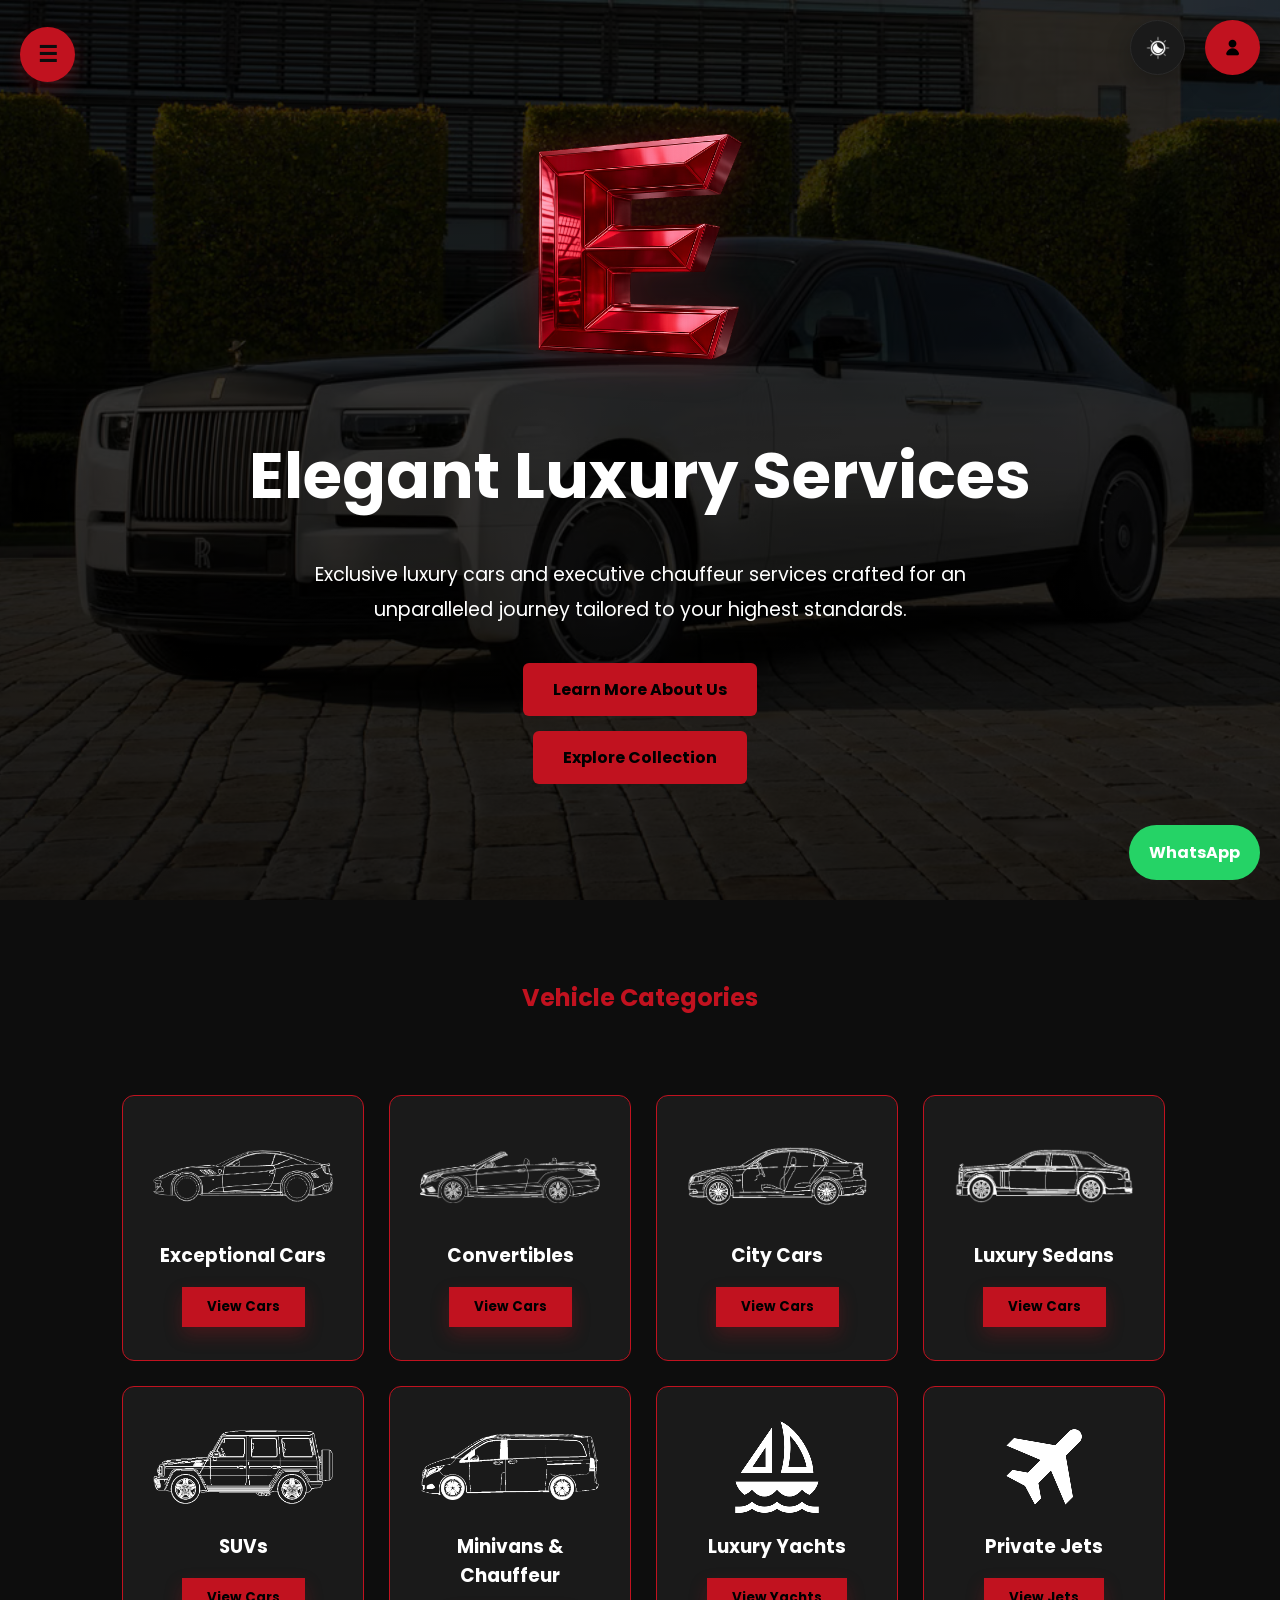
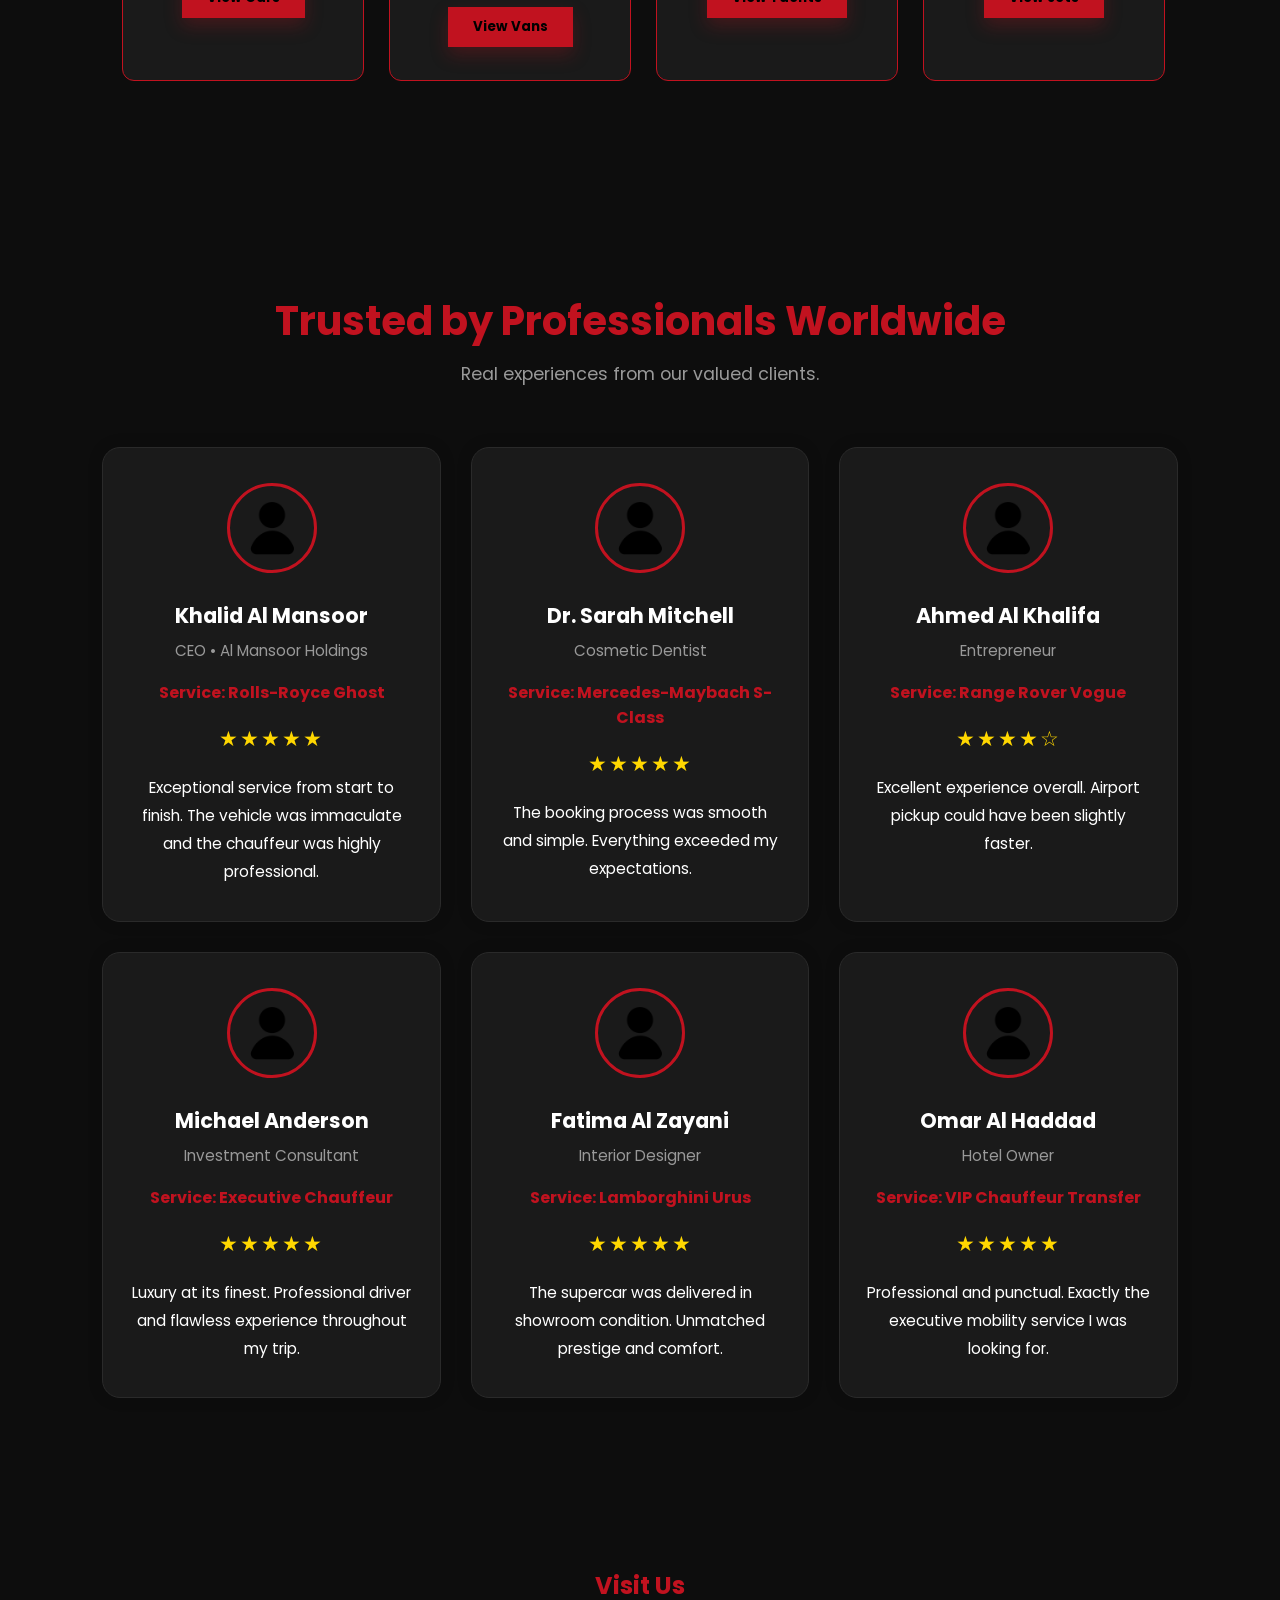
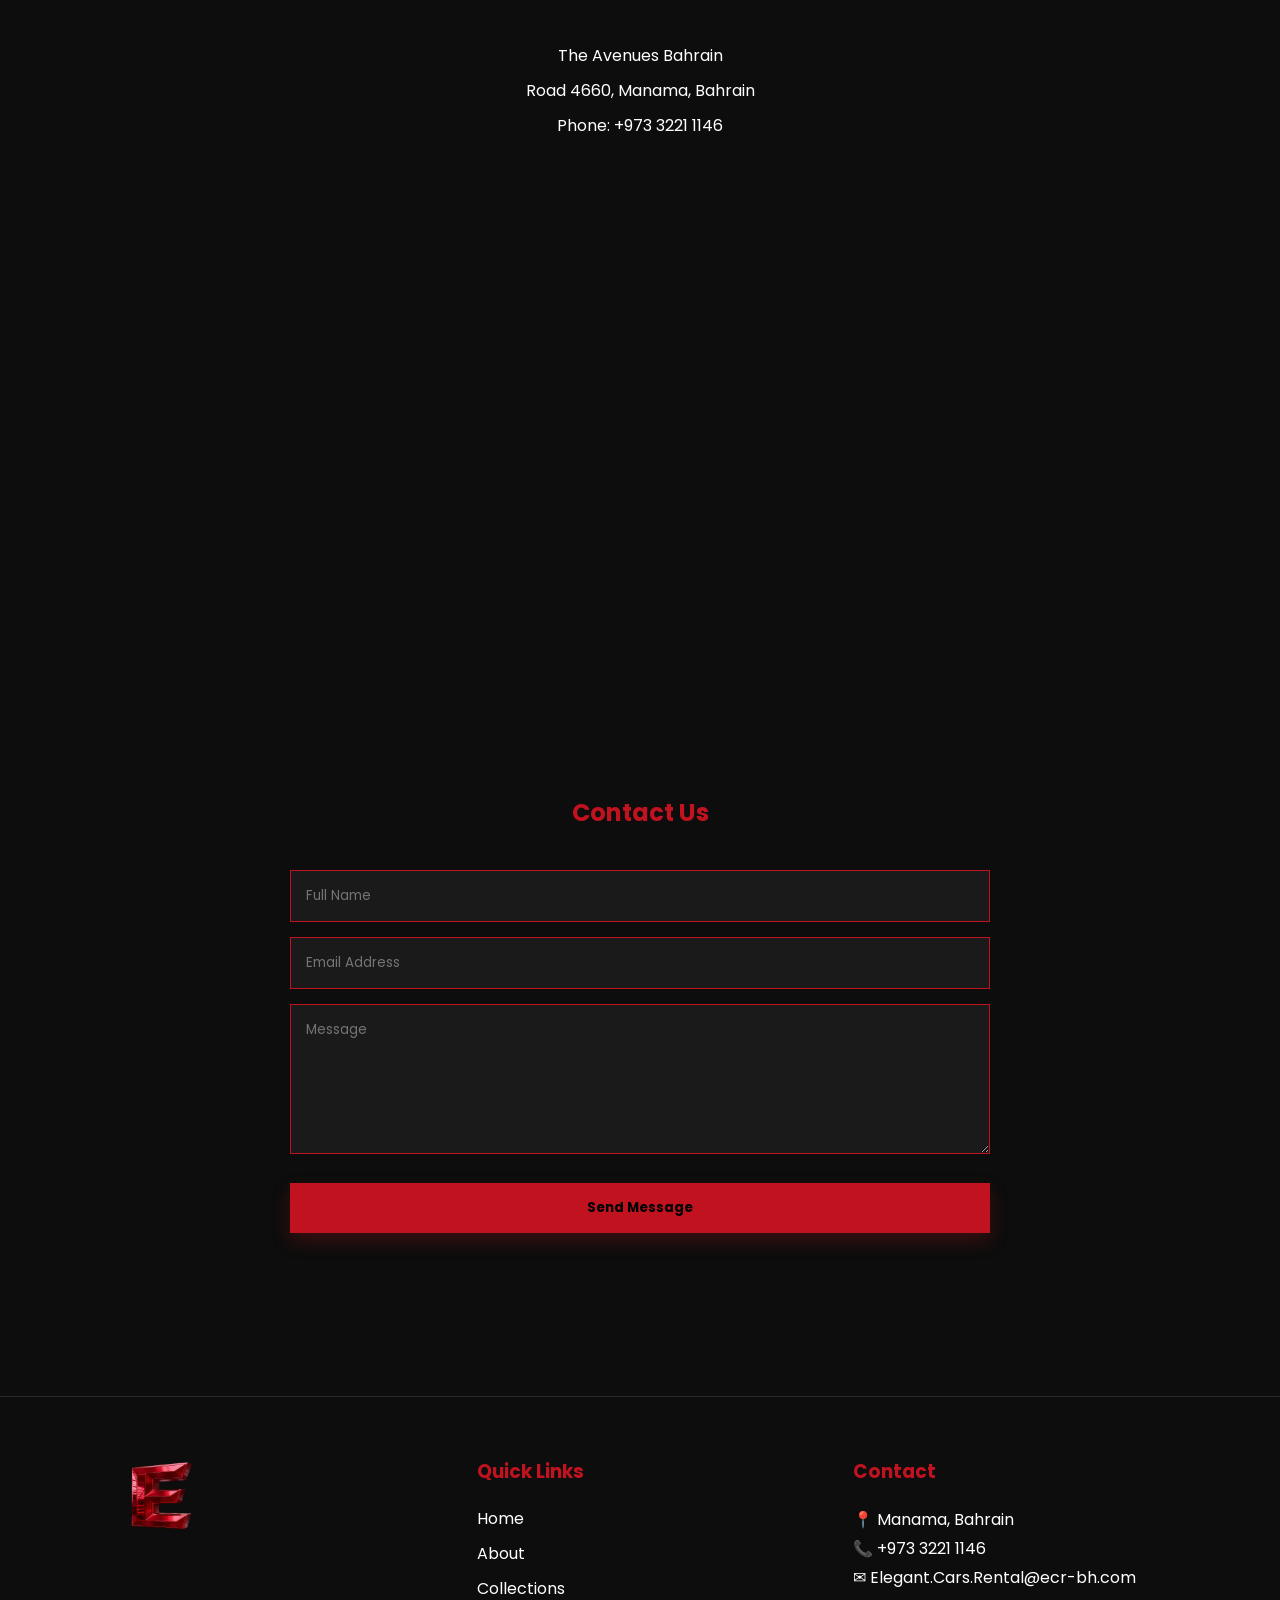
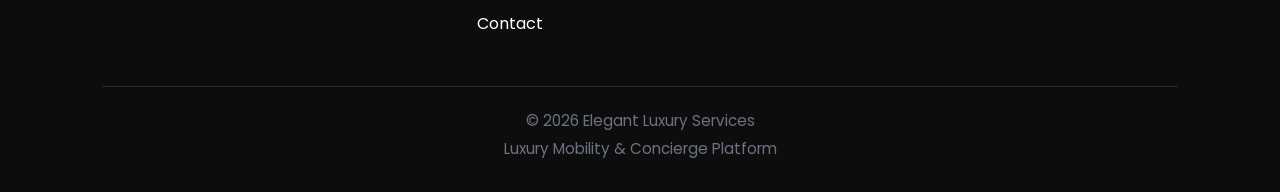
<file: index.html>
<!DOCTYPE html>
<html lang="en">
<head>
    <!-- ==========================================
    01 | معلومات الصفحة الأساسية والربط
    ========================================== -->
    <meta charset="UTF-8">
    <meta name="viewport" content="width=device-width, initial-scale=1.0">
    <title>Elegant Luxury Services</title>

    <!-- ربط ملف CSS -->
    <link rel="stylesheet" href="style.css">

    <!-- خط الموقع -->
    <link rel="preconnect" href="https://fonts.googleapis.com">
    <link href="https://fonts.googleapis.com/css2?family=Poppins:wght@300;400;600;700&display=swap" rel="stylesheet">
</head>
<body>

    <!-- ==========================================
    01 | أزرار التحكم العلوية والقائمة الجانبية
    ========================================== --> 
    <button class="menu-btn" onclick="openNav()">☰</button>

    <div id="sidebar" class="sidebar">
        <a href="javascript:void(0)" class="closebtn" onclick="closeNav()">&times;</a>
        <a href="#home">Home</a>
        <a href="#collections">Collections</a>
        <a href="about.html">About Us</a>
        <a href="#location">Visit Us</a>
        <a href="#contact">Contact Us</a>
    </div>

    <!-- ==========================================
    02 | الصفحة الرئيسية (Hero Section)
    ========================================== -->
    <section class="hero" id="home">
        <div class="hero-content">
            <div class="logo-container">
                <img src="images/logo.png" alt="Elegant Luxury Services Logo" class="logo">
            </div>
            <h1>Elegant Luxury Services</h1>
            <p>
                Exclusive luxury cars and executive chauffeur services crafted for an
                unparalleled journey tailored to your highest standards.
            </p>
            <a href="about.html" class="btn-learn-more">Learn More About Us</a>
            <a href="#collections" class="btn">Explore Collection</a>
        </div>
    </section>

    <!-- ==========================================
    03 | أقسام السيارات (Vehicle Categories)
    ========================================== -->
    <section id="collections" class="collections">
        <h2>Vehicle Categories</h2>

        <div class="grid">
            
            <!-- Exceptional Cars -->
            <div class="card">
                <img src="images/card cover/sketch-sportscar-white.png" alt="Exceptional">
                <h3>Exceptional Cars</h3>
                <button onclick="showCategory('Exceptional Cars')">View Cars</button>
            </div>

            <!-- Convertibles -->
            <div class="card">
                 <img src="images/card cover/sketch-convertibles-2-white.png" alt="Convertibles">
                <h3>Convertibles</h3>
                <button onclick="showCategory('Convertibles')">View Cars</button>
            </div>

            <!-- City Cars -->
            <div class="card">
                <img src="images/card cover/sketch-citycars-white.png" alt="City Cars">
                <h3>City Cars</h3>
                <button onclick="showCategory('City Cars')">View Cars</button>
            </div>

            <!-- Luxury Sedans -->
            <div class="card">
                <img src="images/card cover/sketch-sedans-white.png" alt="Luxury Sedans">
                <h3>Luxury Sedans</h3>
                <button onclick="showCategory('Luxury Sedans')">View Cars</button>
            </div>

            <!-- SUVs -->
            <div class="card">
                 <img src="images/card cover/sketch-suv-white.png" alt="SUVs">
                 <h3>SUVs</h3>
                 <button onclick="showCategory('SUVs')">View Cars</button>
            </div>

            <!-- Minivans -->
            <div class="card">
                 <img src="images/card cover/sketch-minivans-white.png" alt="Minivans">
                <h3>Minivans & Chauffeur</h3>
                <button onclick="showCategory('Minivans')">View Vans</button>
            </div>
            <!-- كرت اليخوت -->
            <div class="card">
                <img src="images/card cover/yacht.png" alt="Luxury Yachts">
                <h3>Luxury Yachts</h3>
                <button onclick="showCategory('Luxury Yachts')">View Yachts</button>
            </div>

            <!-- كرت الطائرات -->
            <div class="card">
                <img src="images/card cover/private-jet.png" alt="Private Jets">
                <h3>Private Jets</h3>
                <button onclick="showCategory('Private Jets')">View Jets</button>
            </div>

        </div>
    </section>

    <!-- ==========================================
    04 | آراء العملاء (Testimonials)
    ========================================== -->
    <section class="reviews" id="reviews">
        <h2>Trusted by Professionals Worldwide</h2>
        <p class="reviews-subtitle">Real experiences from our valued clients.</p>

        <div class="reviews-grid">
            <!-- Review 1 -->
            <div class="review-card">
                <img src="images/icon/login icon.png" class="review-img" alt="User">
                <h3>Khalid Al Mansoor</h3>
                <span class="job">CEO • Al Mansoor Holdings</span>
                <p class="service">Service: Rolls-Royce Ghost</p>
                <div class="stars">★★★★★</div>
                <p class="review-text">
                    Exceptional service from start to finish. The vehicle was immaculate and the chauffeur was highly professional.
                </p>
            </div>

            <!-- Review 2 -->
            <div class="review-card">
                <img src="images/icon/login icon.png" class="review-img" alt="User">
                <h3>Dr. Sarah Mitchell</h3>
                <span class="job">Cosmetic Dentist</span>
                <p class="service">Service: Mercedes-Maybach S-Class</p>
                <div class="stars">★★★★★</div>
                <p class="review-text">
                    The booking process was smooth and simple. Everything exceeded my expectations.
                </p>
            </div>

            <!-- Review 3 -->
            <div class="review-card">
                <img src="images/icon/login icon.png" class="review-img" alt="User">
                <h3>Ahmed Al Khalifa</h3>
                <span class="job">Entrepreneur</span>
                <p class="service">Service: Range Rover Vogue</p>
                <div class="stars">★★★★☆</div>
                <p class="review-text">
                    Excellent experience overall. Airport pickup could have been slightly faster.
                </p>
            </div>

            <!-- Review 4 -->
            <div class="review-card">
                <img src="images/icon/login icon.png" class="review-img" alt="User">
                <h3>Michael Anderson</h3>
                <span class="job">Investment Consultant</span>
                <p class="service">Service: Executive Chauffeur</p>
                <div class="stars">★★★★★</div>
                <p class="review-text">
                    Luxury at its finest. Professional driver and flawless experience throughout my trip.
                </p>
            </div>

            <!-- Review 5 -->
            <div class="review-card">
                <img src="images/icon/login icon.png" class="review-img" alt="User">
                <h3>Fatima Al Zayani</h3>
                <span class="job">Interior Designer</span>
                <p class="service">Service: Lamborghini Urus</p>
                <div class="stars">★★★★★</div>
                <p class="review-text">
                    The supercar was delivered in showroom condition. Unmatched prestige and comfort.
                </p>
            </div>

            <!-- Review 6 -->
            <div class="review-card">
                <img src="images/icon/login icon.png" class="review-img" alt="User">
                <h3>Omar Al Haddad</h3>
                <span class="job">Hotel Owner</span>
                <p class="service">Service: VIP Chauffeur Transfer</p>
                <div class="stars">★★★★★</div>
                <p class="review-text">
                    Professional and punctual. Exactly the executive mobility service I was looking for.
                </p>
            </div>
        </div>
    </section>

    <!-- ==========================================
    05 | موقع الشركة (Location & Map)
    ========================================== -->
    <section id="location" class="location">
        <h2>Visit Us</h2>
        <p>The Avenues Bahrain</p>
        <p>Road 4660, Manama, Bahrain</p>
        <p>Phone: +973 3221 1146</p>

        <!-- خريطة جوجل -->
        <iframe 
            src="https://maps.google.com/maps?q=The%20Avenues%20Bahrain&t=&z=16&ie=UTF8&iwloc=&output=embed">
        </iframe>
    </section>

    <!-- ==========================================
    06 | نموذج التواصل (Contact Form)
    ========================================== -->
    <section id="contact" class="contact">
        <h2>Contact Us</h2>
        <form id="contactForm">
            <input type="text" id="name" placeholder="Full Name" required>
            <input type="email" id="email" placeholder="Email Address" required>
            <textarea id="message" placeholder="Message" required></textarea>
            <button type="submit">Send Message</button>
        </form>
    </section>

    <!-- زر واتساب -->
    <a class="whatsapp" href="https://wa.me/97332211146?text=Hello%20Elegant%20Luxury%20Services" target="_blank">
        WhatsApp
    </a>

    <!-- ==========================================
    07 | التذييل (Footer)
    ========================================== -->
    <footer class="footer">
        <div class="footer-container">
            <div class="footer-box">
                <img src="images/logo.png" alt="Elegant Luxury Services Logo" class="footer-logo">
            </div>

            <div class="footer-box">
                <h3>Quick Links</h3>
                <a href="index.html">Home</a>
                <a href="about.html">About</a>
                <a href="#collections">Collections</a>
                <a href="#contact">Contact</a>
            </div>

            <div class="footer-box">
                <h3>Contact</h3>
                <p>📍 Manama, Bahrain</p>
                <p>📞 +973 3221 1146</p>
                <p>✉ Elegant.Cars.Rental@ecr-bh.com</p>
            </div>
        </div>

        <hr>

        <p class="copyright">
            © 2026 Elegant Luxury Services <br>
            Luxury Mobility & Concierge Platform
        </p>
    </footer>
    
    <!-- ========================================== 
    08 | أزرار التحكم العلوية
    ========================================== -->
    <a href="javascript:void(0)" id="theme-toggle" class="theme-btn">
        <img src="images/icon/theme-icon.png" alt="Toggle Theme" id="theme-icon">
    </a>
    
    <a href="#" class="profile-btn" onclick="openAuthModal(); return false;">
        <img src="images/icon/login icon.png" alt="Profile">
    </a>

    <!-- ==========================================
    09 | تسجيل الدخول / إنشاء حساب (LOGIN / SIGNUP MODAL)
    ========================================== -->
    <div id="authModal" class="auth-modal">
        <div class="auth-modal-content">
            <span class="auth-close-btn" onclick="closeAuthModal()">&times;</span>
            
            <div class="auth-tabs">
                <button id="tabLogin" class="auth-tab-btn active" onclick="switchAuthTab('login')">Login</button>
                <button id="tabRegister" class="auth-tab-btn" onclick="switchAuthTab('register')">Sign Up</button>
            </div>

            <form id="loginForm" class="auth-form active" onsubmit="return handleLoginSubmit(event)">
                <h3>Welcome Back</h3>
                <p class="auth-subtitle">Enter your details to access your account</p>
                
                <div class="auth-input-group">
                    <label>Email Address</label>
                    <input type="email" id="loginEmail" placeholder="name@example.com" required>
                </div>
                
                <div class="auth-input-group">
                    <label>Password</label>
                    <input type="password" id="loginPassword" placeholder="••••••••" required>
                </div>

                <button type="submit" class="auth-submit-btn">Login</button>
            </form>

            <form id="registerForm" class="auth-form" onsubmit="return handleRegisterSubmit(event)">
                <h3>Create Account</h3>
                <p class="auth-subtitle">Join us to book your luxury service</p>
                
                <div class="auth-input-group">
                    <label>Full Name</label>
                    <input type="text" id="regName" placeholder="Y.ALABREEQ" required>
                </div>

                <div class="auth-input-group">
                    <label>Email Address</label>
                    <input type="email" id="regEmail" placeholder="name@example.com" required>
                </div>
                
                <div class="auth-input-group">
                    <label>Password</label>
                    <input type="password" id="regPassword" placeholder="••••••••" required>
                </div>

                <button type="submit" class="auth-submit-btn">Create Account</button>
            </form>
        </div>
    </div>

    <!-- ربط ملف الـ JavaScript -->
    <script src="script.js"></script>
</body>
</html>
</file>
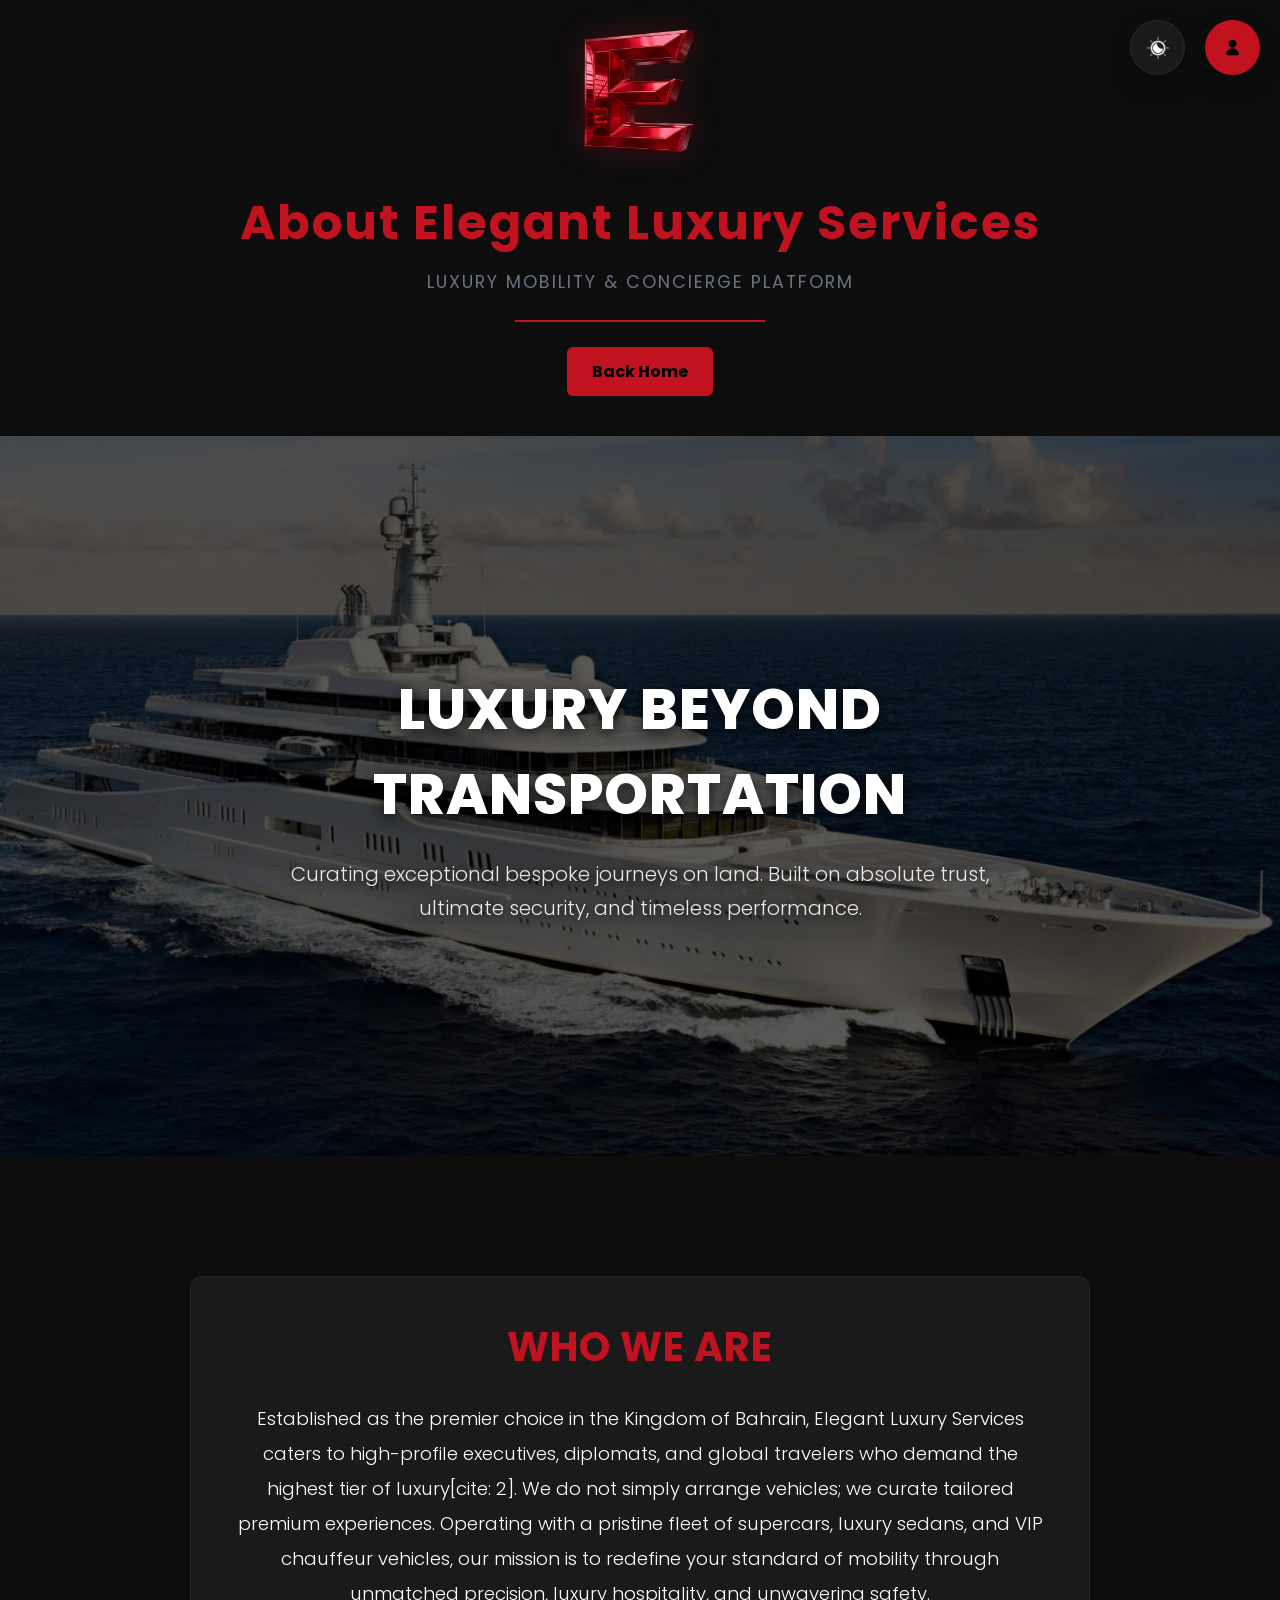
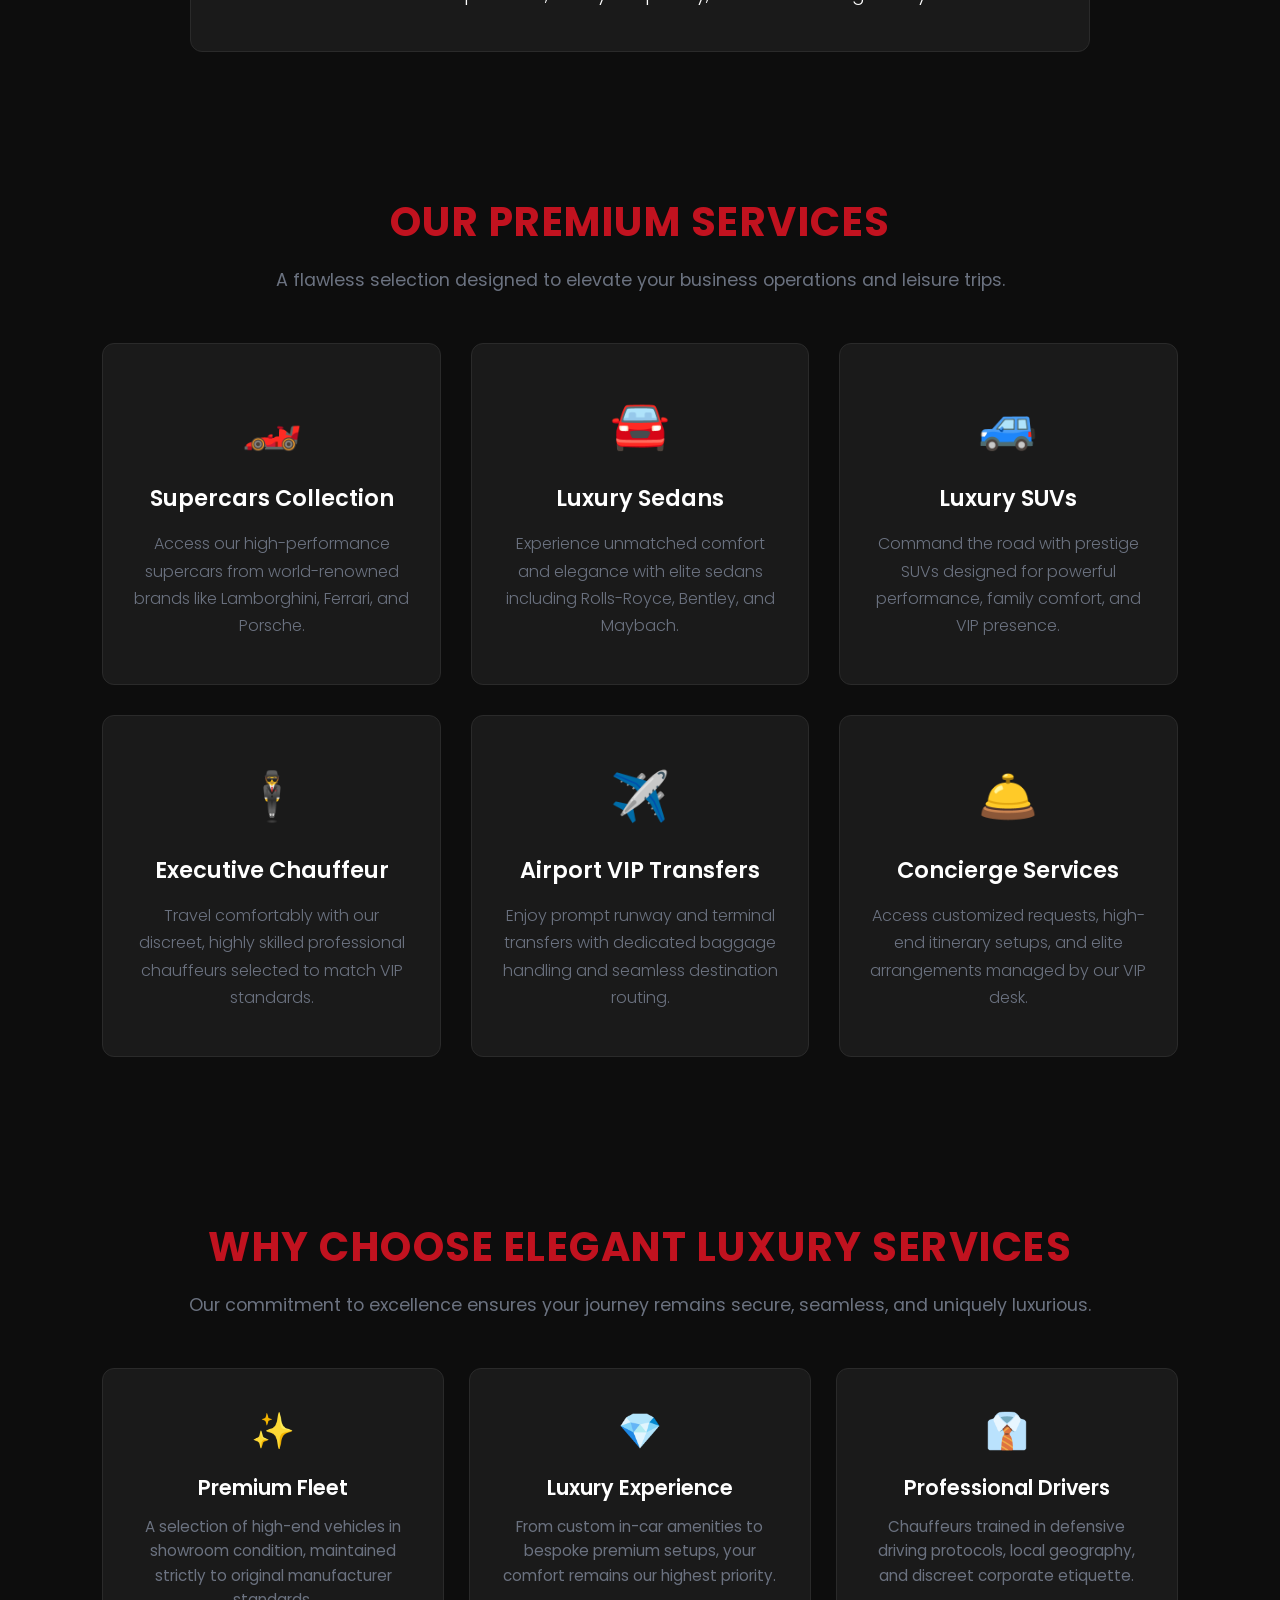
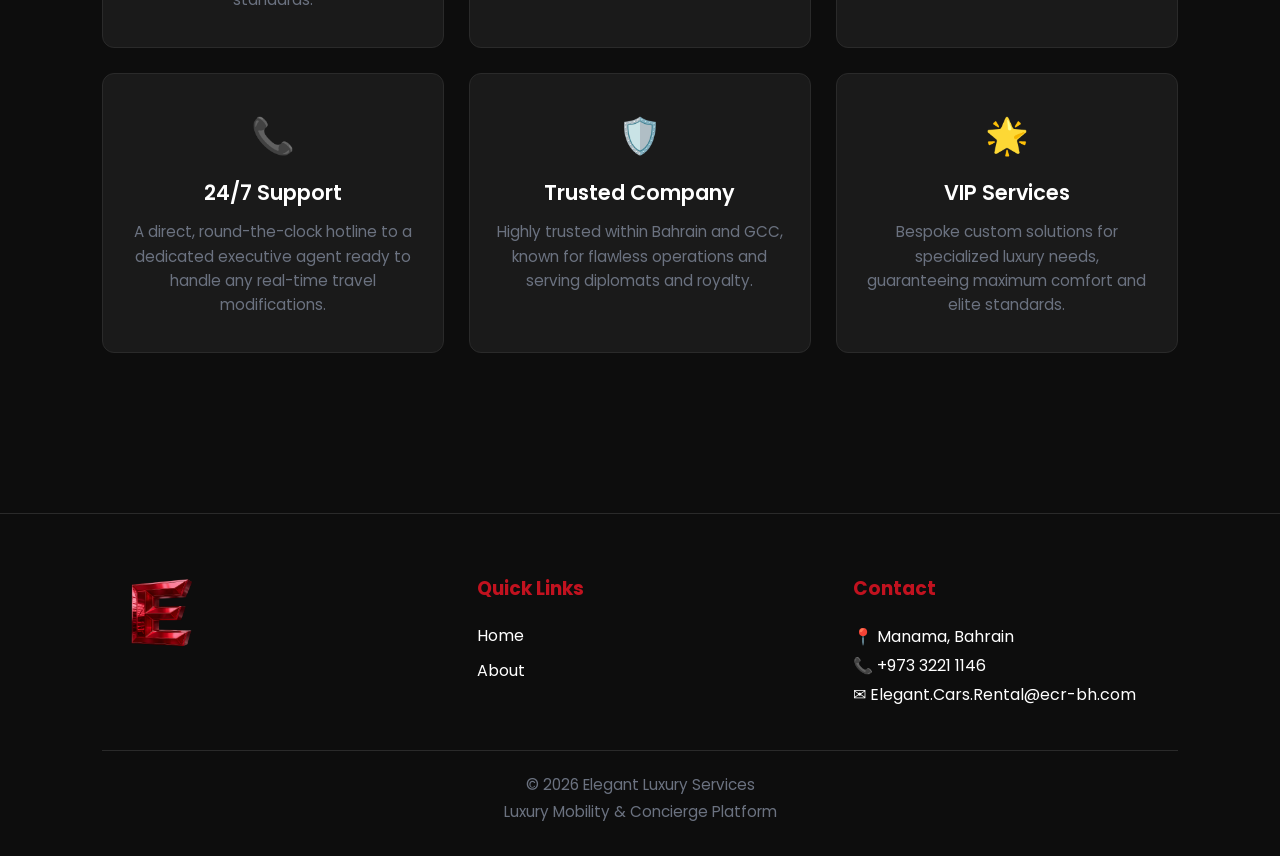
<file: about.html>
<!DOCTYPE html>
<html lang="en">
<head>
    <!-- ==========================================
    01 | معلومات الصفحة الأساسية والربط
    ========================================== -->
    <meta charset="UTF-8">
    <meta name="viewport" content="width=device-width, initial-scale=1.0">
    <title>About Us | Elegant Luxury Services</title>

    <!-- ربط ملف CSS -->
    <link rel="stylesheet" href="style.css">

    <!-- خط الموقع -->
    <link rel="preconnect" href="https://fonts.googleapis.com">
    <link href="https://fonts.googleapis.com/css2?family=Poppins:wght@300;400;600;700&display=swap" rel="stylesheet">
</head>
<body>

    <!-- ==========================================
    01 | رأس الصفحة
    ========================================== -->
    <header class="page-header top-header">
        <img src="images/logo.png" class="page-logo" alt="Elegant Luxury Services Logo">
        <h1 class="page-title">About Elegant Luxury Services</h1>
        <p class="brand-subtitle">Luxury Mobility & Concierge Platform</p>
        <hr class="title-line">
        <a href="index.html" class="back-btn">Back Home</a>
    </header>

    <!-- ==========================================
    02 | الصفحة الرئيسية مع صور متحركة (Slider Hero)
    ========================================== -->
    <section class="about-hero" id="hero-slider">
        <div class="hero-overlay"></div>
        <div class="hero-slider-container">
            <div class="hero-slide active" style="background-image: url('images/about/about1.jpg');"></div>
            <div class="hero-slide" style="background-image: url('images/about/about2.jpg');"></div>
        </div>
        <div class="hero-content">
            <h1>Luxury Beyond Transportation</h1>
            <p>Curating exceptional bespoke journeys on land. Built on absolute trust, ultimate security, and timeless performance.</p>
        </div>
    </section>

    <!-- ==========================================
    03 | من نحن (Who We Are)
    ========================================== -->
    <section class="about-container-centered">
        <div class="about-content-box">
            <h2>Who We Are</h2>
            <p>
                Established as the premier choice in the Kingdom of Bahrain, Elegant Luxury Services caters to high-profile executives, diplomats, and global travelers who demand the highest tier of luxury[cite: 2]. We do not simply arrange vehicles; we curate tailored premium experiences. Operating with a pristine fleet of supercars, luxury sedans, and VIP chauffeur vehicles, our mission is to redefine your standard of mobility through unmatched precision, luxury hospitality, and unwavering safety.
            </p>
        </div>
    </section>

    <!-- ==========================================
    04 | خدماتنا المتميزة (Our Premium Services)
    ========================================== -->
    <section class="about-services-section">
        <div class="about-section-heading">
            <h2>Our Premium Services</h2>
            <p>A flawless selection designed to elevate your business operations and leisure trips.</p>
        </div>
        <div class="about-services-grid">
            <div class="about-service-card">
                <div class="about-card-icon">🏎️</div>
                <h3>Supercars Collection</h3>
                <p>Access our high-performance supercars from world-renowned brands like Lamborghini, Ferrari, and Porsche.</p>
            </div>
            <div class="about-service-card">
                <div class="about-card-icon">🚘</div>
                <h3>Luxury Sedans</h3>
                <p>Experience unmatched comfort and elegance with elite sedans including Rolls-Royce, Bentley, and Maybach.</p>
            </div>
            <div class="about-service-card">
                <div class="about-card-icon">🚙</div>
                <h3>Luxury SUVs</h3>
                <p>Command the road with prestige SUVs designed for powerful performance, family comfort, and VIP presence.</p>
            </div>
            <div class="about-service-card">
                <div class="about-card-icon">🕴️</div>
                <h3>Executive Chauffeur</h3>
                <p>Travel comfortably with our discreet, highly skilled professional chauffeurs selected to match VIP standards.</p>
            </div>
            <div class="about-service-card">
                <div class="about-card-icon">✈️</div>
                <h3>Airport VIP Transfers</h3>
                <p>Enjoy prompt runway and terminal transfers with dedicated baggage handling and seamless destination routing.</p>
            </div>
            <div class="about-service-card">
                <div class="about-card-icon">🛎️</div>
                <h3>Concierge Services</h3>
                <p>Access customized requests, high-end itinerary setups, and elite arrangements managed by our VIP desk.</p>
            </div>
        </div>
    </section>

    <!-- ==========================================
    05 | لماذا تختارنا (Why Choose Us)
    ========================================== -->
    <section class="why-choose-section">
        <div class="about-section-heading">
            <h2>Why Choose Elegant Luxury Services</h2>
            <p>Our commitment to excellence ensures your journey remains secure, seamless, and uniquely luxurious.</p>
        </div>
        <div class="why-choose-grid">
            <div class="feature-box">
                <div class="feature-icon">✨</div>
                <h3>Premium Fleet</h3>
                <p>A selection of high-end vehicles in showroom condition, maintained strictly to original manufacturer standards.</p>
            </div>
            <div class="feature-box">
                <div class="feature-icon">💎</div>
                <h3>Luxury Experience</h3>
                <p>From custom in-car amenities to bespoke premium setups, your comfort remains our highest priority.</p>
            </div>
            <div class="feature-box">
                <div class="feature-icon">👔</div>
                <h3>Professional Drivers</h3>
                <p>Chauffeurs trained in defensive driving protocols, local geography, and discreet corporate etiquette.</p>
            </div>
            <div class="feature-box">
                <div class="feature-icon">📞</div>
                <h3>24/7 Support</h3>
                <p>A direct, round-the-clock hotline to a dedicated executive agent ready to handle any real-time travel modifications.</p>
            </div>
            <div class="feature-box">
                <div class="feature-icon">🛡️</div>
                <h3>Trusted Company</h3>
                <p>Highly trusted within Bahrain and GCC, known for flawless operations and serving diplomats and royalty.</p>
            </div>
            <div class="feature-box">
                <div class="feature-icon">🌟</div>
                <h3>VIP Services</h3>
                <p>Bespoke custom solutions for specialized luxury needs, guaranteeing maximum comfort and elite standards.</p>
            </div>
        </div>
    </section>

    <!-- ==========================================
    06 | التذييل (Footer)
    ========================================== -->
    <footer class="footer">
        <div class="footer-container">
            <div class="footer-box">
                <img src="images/logo.png" alt="Elegant Luxury Services Logo" class="footer-logo">
            </div>

            <div class="footer-box">
                <h3>Quick Links</h3>
                <a href="index.html">Home</a>
                <a href="about.html">About</a>
            </div>

            <div class="footer-box">
                <h3>Contact</h3>
                <p>📍 Manama, Bahrain</p>
                <p>📞 +973 3221 1146</p>
                <p>✉ Elegant.Cars.Rental@ecr-bh.com</p>
            </div>
        </div>

        <hr>

        <p class="copyright">
            © 2026 Elegant Luxury Services <br>
            Luxury Mobility & Concierge Platform
        </p>
    </footer>
    
    <!-- ========================================== 
    07 | أزرار التحكم العلوية
    ========================================== -->
    <a href="javascript:void(0)" id="theme-toggle" class="theme-btn">
        <img src="images/icon/theme-icon.png" alt="Toggle Theme" id="theme-icon">
    </a>

    <a href="#" class="profile-btn" onclick="openAuthModal(); return false;">
        <img src="images/icon/login icon.png" alt="login">
    </a>

    <!-- ==========================================
    08 | تسجيل الدخول / إنشاء حساب (LOGIN / SIGNUP MODAL)
    ========================================== -->
    <div id="authModal" class="auth-modal">
        <div class="auth-modal-content">
            <span class="auth-close-btn" onclick="closeAuthModal()">&times;</span>
            
            <div class="auth-tabs">
                <button id="tabLogin" class="auth-tab-btn active" onclick="switchAuthTab('login')">Login</button>
                <button id="tabRegister" class="auth-tab-btn" onclick="switchAuthTab('register')">Sign Up</button>
            </div>

            <form id="loginForm" class="auth-form active" onsubmit="return handleLoginSubmit(event)">
                <h3>Welcome Back</h3>
                <p class="auth-subtitle">Enter your details to access your account</p>
                
                <div class="auth-input-group">
                    <label>Email Address</label>
                    <input type="email" id="loginEmail" placeholder="name@example.com" required>
                </div>
                
                <div class="auth-input-group">
                    <label>Password</label>
                    <input type="password" id="loginPassword" placeholder="••••••••" required>
                </div>

                <button type="submit" class="auth-submit-btn">Login</button>
            </form>

            <form id="registerForm" class="auth-form" onsubmit="return handleRegisterSubmit(event)">
                <h3>Create Account</h3>
                <p class="auth-subtitle">Join us to book your luxury service</p>
                
                <div class="auth-input-group">
                    <label>Full Name</label>
                    <input type="text" id="regName" placeholder="Y.ALABREEQ" required>
                </div>

                <div class="auth-input-group">
                    <label>Email Address</label>
                    <input type="email" id="regEmail" placeholder="name@example.com" required>
                </div>
                
                <div class="auth-input-group">
                    <label>Password</label>
                    <input type="password" id="regPassword" placeholder="••••••••" required>
                </div>

                <button type="submit" class="auth-submit-btn">Create Account</button>
            </form>
        </div>
    </div>

    <!-- ربط ملف الـ JavaScript -->
    <script src="script.js"></script>
</body>
</html>
</file>
<file: style.css>
/*====================================================================
  00. هوية الموقع ولوحة الألوان (BRAND IDENTITY & VARIABLES)
====================================================================*/
:root {
  /* المظهر المظلم الافتراضي (Dark Mode) */
  --bg-color: #0D0D0D;
  --card-color: #1A1A1A;
  --text-color: #FFFFFF;
  --primary-color: #C1121F;
  --hover-color: #A80F1A;
  --border-color: #2A2A2A;
  --shadow-color: rgba(193, 18, 31, .25);
  --radius: 12px;
  --transition: all 0.4s ease;
  --black: #000000;
  --white: #FFFFFF;
  --success-color: #22c55e;
  --danger-color: #dc2626;
  --secondary-color: #6B7280;
  --box-shadow: 0 10px 25px rgba(0, 0, 0, .25);
}

/* المظهر المضيء (Light Mode) */
body.light {
  --bg-color: #F5F5F5;
  --card-color: #FFFFFF;
  --text-color: #111111;
  --primary-color: #C1121F;
  --hover-color: #8E0E18;
  --border-color: #D9D9D9;
  --shadow-color: rgba(193, 18, 31, .20);
}

/*====================================================================
  01. الإعدادات العامة للصفحات (GLOBAL RESETS & BASE STYLES)
====================================================================*/
* {
  margin: 0;
  padding: 0;
  box-sizing: border-box;
  font-family: 'Poppins', sans-serif;
}

body {
  background: var(--bg-color);
  color: var(--text-color);
  overflow-x: hidden;
}

/*====================================================================
  02. زر تغيير المظهر / الوضع الليلي (THEME TOGGLE BUTTON)
====================================================================*/
a#theme-toggle.theme-btn {
  position: fixed !important;
  right: 95px !important; 
  top: 20px !important;   
  width: 55px !important;  
  height: 55px !important;
  background-color: var(--card-color) !important; 
  color: var(--text-color) !important; 
  border: 1px solid var(--border-color); 
  border-radius: 50% !important;
  display: flex !important;
  justify-content: center !important;
  align-items: center !important;
  z-index: 9999 !important; 
  transition: var(--transition) !important;
  box-shadow: var(--box-shadow) !important;
}

a#theme-toggle.theme-btn img {
  width: 26px !important;
  height: 26px !important;
  object-fit: contain !important;
}

.theme-btn img {
  width: 26px; 
  height: 26px;
  object-fit: contain;
  filter: invert(0.7); 
  transition: var(--transition);
}

.theme-btn:hover {
  transform: scale(1.05);
  background-color: #1a1a1a;
}

body.light .theme-btn {
  background-color: #f0f0f0;
}

body.light .theme-btn img {
  filter: invert(0); 
}

.theme-btn img {
  width: 26px;
  height: 26px;
  object-fit: contain;
  filter: brightness(0) invert(1); 
  transition: var(--transition);
}

body.light .theme-btn img {
  filter: none; 
}

body.light .card img {
  filter: invert(1); 
  transition: var(--transition);
}

/*====================================================================
  03. القائمة الجانبية وأزرار التحكم (SIDEBAR & HEADER NAV)
====================================================================*/
.sidebar {
  height: 100%;
  width: 0;
  position: fixed;
  left: 0;
  top: 0;
  background: var(--card-color);
  overflow-x: hidden;
  transition: .2s ease-in-out;
  padding-top: 60px;
  z-index: 1000;
}

.sidebar a {
  display: block;
  padding: 15px 30px;
  color: var(--text-color);
  text-decoration: none;
  font-size: 18px;
}

.sidebar a:hover {
  background: var(--primary-color);
  color: black;
}

/* إذا كنت تستخدم كرت أو زر لإغلاق القائمة الجانبية تريده دائرياً */
.closebtn {
  position: absolute;
  right: 20px;
  top: 15px;
  width: 40px;
  height: 40px;
  border-radius: 50%;
  background: var(--bg-primary);
  color: #fff;
  font-size: 24px;
  line-height: 1;
  cursor: pointer;
  display: flex;
  justify-content: center;
  align-items: center;
}
.closebtn:hover {
  transform: scale(1.1);
}


.menu-btn {
  position: fixed;
  left: 20px;
  top: 20px;
  background: var(--primary-color);
  color: var(--bg-color);
  border: none;
  width: 55px;
  height: 55px;
  border-radius: 50%;
  display: flex;
  justify-content: center;
  align-items: center;
  font-size: 22px;
  cursor: pointer;
  z-index: 1001;
  transition: var(--transition);
}

.profile-btn {
  position: fixed;
  right: 20px;
  top: 20px;
  width: 55px;
  height: 55px;
  background: var(--primary-color);
  border-radius: 50%;
  display: flex;
  justify-content: center;
  align-items: center;
  text-decoration: none;
  box-shadow: var(--box-shadow);
  transition: var(--transition);
}

.profile-btn img {
  width: 25px;
  height: 25px;
}

.profile-btn:hover {
  transform: scale(1.1);
}

/*====================================================================
  04. واجهة الصفحة الرئيسية (HERO SECTION)
====================================================================*/
.hero {
  height: 100vh;
  position: relative;
  background: linear-gradient(
    rgba(0, 0, 0, .7), rgba(0, 0, 0, .85)), 
    url('images/background/2026-rolls-royce-phantom.jpg');
  background-size: cover;
  background-position: center;
  display: flex;
  justify-content: center;
  align-items: center;
  text-align: center;
}

.hero-content {
  display: flex;
  flex-direction: column;
  align-items: center;
  gap: 15px;
}

.logo {
  width: 450px;
  max-width: 90%;
  height: auto;
  margin-bottom: 20px;
  filter: drop-shadow(0 0 20px var(--shadow-color));
}

.hero h1 {
  font-size: 4rem;
  color: var(--white);
}

.hero p {
  font-size: 1.2rem;
  margin: 20px 0;
  max-width: 700px;
  line-height: 1.8;
  color: var(--white);
}

/*====================================================================
  05. أزرار الموقع العامة (BUTTONS COMPONENTS)
====================================================================*/
.btn {
  background: var(--primary-color);
  color: black;
  padding: 14px 30px;
  text-decoration: none;
  font-weight: bold;
  border-radius: 6px;
}

button {
  margin-top: 10px;
  padding: 10px 20px;
  background: var(--primary-color);
  border: none;
  cursor: pointer;
  font-weight: bold;
  transform: translateY(-3px);
  transition: var(--transition);
  box-shadow: 0 8px 18px var(--shadow-color);
}

.btn-learn-more {
  background: var(--primary-color);
  color: black;
  padding: 14px 30px;
  text-decoration: none;
  font-weight: bold;
  border-radius: 6px;
}

.back-btn {
  display: inline-block;
  padding: 12px 25px;
  background: var(--primary-color);
  color: black;
  text-decoration: none;
  font-weight: bold;
  border-radius: 6px;
  transition: var(--transition);
}

.back-btn:hover {
  background: var(--primary-color);
  transform: scale(1.05);
}

/*====================================================================
  06. شبكة مجموعات تصنيفات السيارات (CATEGORIES GRID)
====================================================================*/
.collections {
  padding: 80px 8%;
}

.collections h2,
.location h2,
.contact h2 {
  text-align: center;
  color: var(--primary-color);
  margin-bottom: 40px;
}

.grid {
  display: grid;
  grid-template-columns: repeat(4, 1fr);
  gap: 25px;
  padding: 40px 20px;
  margin: auto;
}

/*====================================================================
  07. بطاقات استعراض التصنيفات (CATEGORY CARDS)
====================================================================*/
.card {
  background: var(--card-color);
  color: var(--text-color);
  padding: 30px;
  text-align: center;
  transition: var(--transition);
  border: 1px solid var(--primary-color);
  border-radius: var(--radius);
}

.card:hover {
  transform: translateY(-8px);
  transition: var(--transition);
  box-shadow: 0 12px 25px var(--shadow-color);
}

.card img {
  width: 180px;
  max-width: 180px;
  height: 100px;
  object-fit: contain;
  margin: 0 auto 15px auto;
  display: block;
  transition: 0.4s;
}

.card:hover img {
  transform: scale(1.08) translateY(-8px);
  opacity: 1;
}

.card button {
  margin-top: 20px;
  padding: 10px 25px;
  background: var(--primary-color);
  border: none;
  font-weight: bold;
  cursor: pointer;
}

/*====================================================================
  08. معرض صور السيارات الفاخرة (VEHICLES GALLERY)
====================================================================*/
.gallery {
  display: grid;
  grid-template-columns: repeat(3, 1fr);
  gap: 25px;
  padding: 40px;
  max-width: 1200px;
  margin: auto;
}

.gallery-item {
  background: var(--card-color);
  border: 1px solid var(--primary-color);
  border-radius: var(--radius);
  padding: 15px;
  text-align: center;
  transform: scale(1.03);
  transition: var(--transition);
}

.gallery-item img {
  width: 100%;
  height: 200px;
  object-fit: cover;
  border-radius: 10px;
  transition: .4s;
}

.gallery-item img:hover {
  transform: scale(1.05) translateY(-8px);
  box-shadow: var(--box-shadow);
}

/*====================================================================
  09. لوحة المعاينة وتفاصيل الحجز الجانبية (PREVIEW DRAWER)
====================================================================*/
.drawer-overlay {
  position: fixed;
  top: 0;
  left: 0;
  width: 100%;
  height: 100%;
  background: rgba(0, 0, 0, 0.4);
  z-index: 2000;
  opacity: 0;
  visibility: hidden;
  transition: opacity 0.4s ease, visibility 0.4s ease;
  backdrop-filter: blur(8px);
  -webkit-backdrop-filter: blur(8px);
}

.drawer-overlay.active {
  opacity: 1;
  visibility: visible;
}

.drawer-panel {
  position: fixed;
  top: 0;
  right: -100%;
  width: 85%;
  max-width: 1250px;
  height: 100vh;
  background: var(--card-color);
  color: var(--text-color);
  box-shadow: -15px 0 40px rgba(0, 0, 0, 0.6);
  display: flex;
  transition: right 0.4s cubic-bezier(0.25, 1, 0.5, 1);
  z-index: 2001;
  overflow-y: auto; 
}

.drawer-overlay.active .drawer-panel {
  right: 0;
}

.drawer-close-btn {
  position: absolute;
  top: 25px;
  right: 25px;
  width: 55px;
  height: 55px;
  border-radius: 50%;
  background: var(--bg-primary)#111;
  border: none;
  font-size: 2.8rem;
  color: var(--bg-primary);
  font-size: 2rem;
  display: flex;
  justify-content: center;
  align-items: center;
  cursor: pointer;
  z-index: 2010;
  line-height: 1;
  transition: transform 0.2s ease;
}

.drawer-close-btn:hover { 
  background: #ff4d4d;
  color: #fff;
  transform: scale(1.15); 
}

.drawer-left {
  flex: 1.4;
  background: rgba(20, 20, 20, 0.12) !important;
  backdrop-filter: blur(35px) !important;
  -webkit-backdrop-filter: blur(35px) !important;
  display: flex;
  align-items: center;
  justify-content: center; 
  padding: 0px !important;  
  position: relative;
  border-right: 1px solid rgba(128, 128, 128, 0.15);
}

.image-container-wrapper {
  width: 100%;
  height: 350px;
  display: flex;
  align-items: center;
  justify-content: center;
  flex: 1;; 
  align-items: center;     
  width: 100% !important;
  height: 80vh;
}

.image-container-wrapper img#drawerCarImage {
  width: 95% !important;   
  height: auto;
  max-height: 70vh;
  object-fit: contain !important;
  filter: drop-shadow(0 20px 40px rgba(0, 0, 0, 0.7));
}

.slide-arrow {
  position: absolute; 
  top: 50%;
  transform: translateY(-50%);
  background: var(--card-color) !important;
  border: 1px solid var(--primary-color) !important;
  border-radius: 50%;
  width: 55px;
  height: 55px;
  display: flex;
  align-items: center;
  justify-content: center;
  cursor: pointer;
  z-index: 2005;
  box-shadow: 0 4px 15px rgba(0, 0, 0, 0.3);
  transition: transform 0.2s, background-color 0.3s;
}

.left-arrow { left: 25px; }  
.right-arrow { right: 25px; } 

.slide-arrow img { width: 22px; height: 22px; filter: var(--text-color); }
.slide-arrow:hover { transform: translateY(-50%) scale(1.1); background: var(--primary-color) !important; }
.slide-arrow:hover img { filter: brightness(0) invert(1); }

.drawer-right {
  flex: 1;
  padding: 45px;
  display: flex;
  flex-direction: column;
  justify-content: space-between;
  overflow-y: auto;
  background: var(--card-color);
}

#drawerCarName {
  font-size: 2.4rem;
  font-weight: 700;
  color: var(--primary-color);
  text-align: center !important; 
  margin-top: 10px;
}

.section-title {
  font-size: 1.3rem;
  margin-bottom: 15px;
  color: var(--text-color);
  opacity: 0.9;
}

.drawer-line { border: 0; height: 1px; background: rgba(128, 128, 128, 0.2); margin: 20px 0; }

.details-list { display: flex; flex-direction: column; gap: 12px; margin-bottom: 25px; }

.details-row {
  display: flex;
  justify-content: space-between;
  align-items: center;
  padding: 14px 5px;
  border-bottom: 1px solid rgba(128, 128, 128, 0.15);
  font-size: 1.05rem;
}

.detail-label {
  color: var(--text-color);
  font-weight: 600;
  display: flex;
  align-items: center;
  gap: 12px; 
}

.spec-icon {
  width: 24px;
  height: 24px;
  object-fit: contain;
}

.detail-value { color: var(--primary-color); font-weight: 700; }

.booking-controls .input-group { display: flex; flex-direction: column; gap: 8px; margin-bottom: 15px; }
.booking-controls label { font-size: 0.95rem; font-weight: 600; }

.booking-controls input[type="date"],
.booking-controls input[type="time"], 
.booking-controls select {
  width: 100%;
  padding: 14px;
  font-size: 1rem;
  border-radius: 8px;
  outline: none;
  background: #1e1e1e !important;   
  border: 1px solid #ffffff !important; 
  color: #ffffff !important;
  color-scheme: dark !important;
  transition: all 0.3s ease;
}

body.light .booking-controls input[type="date"],
body.light .booking-controls input[type="time"],
body.light .booking-controls select {
  background: #e0e0e0 !important;   
  border: 1px solid #000000 !important; 
  color: #000000 !important;
  color-scheme: light !important;      
}

.price-action-zone { margin-top: 25px; border-top: 1px solid rgba(128, 128, 128, 0.2); padding-top: 20px; }
.price-display { font-size: 1.4rem; margin-bottom: 15px; font-weight: 600; display: flex; justify-content: space-between; align-items: center; }
.price-display span { color: var(--primary-color); font-size: 2.2rem; font-weight: 800; }
.book-now-final-btn {
  width: 100%; padding: 16px; background: var(--primary-color); color: #fff;
  border: none; font-weight: 700; font-size: 1.15rem; border-radius: 8px; cursor: pointer; transition: background 0.3s;
}
.book-now-final-btn:hover { background: var(--hover-color); }

.slide-arrow img,
.spec-icon {
    filter: brightness(0) invert(1); 
    transition: filter 0.3s ease;
}

body.light .slide-arrow img,
body.light .spec-icon {
    filter: brightness(0) grayscale(1); 
}

body.light .slide-arrow:hover img {
    filter: brightness(0) invert(1);
}

/*====================================================================
  10. نماذج حقول الإدخال العامة (INPUTS & FORMS STYLES)
====================================================================*/
form {
  max-width: 700px;
  margin: auto;
}

input,
textarea {
  width: 100%;
  padding: 15px;
  margin-bottom: 15px;
  background: var(--card-color);
  border: 1px solid var(--primary-color);
  color: var(--text-color);
}

textarea {
  height: 150px;
}

form button {
  width: 100%;
  padding: 15px;
  background: var(--primary-color);
  border: none;
  font-weight: bold;
  cursor: pointer;
}

/*====================================================================
  11. واجهة صفحة تسجيل الدخول (LOGIN PAGE STYLES)
====================================================================*/
.auth-modal {
  position: fixed;
  top: 0;
  left: 0;
  width: 100%;
  height: 100%;
  background: rgba(0, 0, 0, 0.75);
  backdrop-filter: blur(8px);
  -webkit-backdrop-filter: blur(8px);
  display: flex;
  justify-content: center;
  align-items: center;
  z-index: 99999;
  opacity: 0;
  visibility: hidden;
  transition: opacity 0.3s ease, visibility 0.3s ease;
}

.auth-modal.active {
  opacity: 1;
  visibility: visible;
}

.auth-modal-content {
  background: var(--card-color, #1A1A1A);
  border: 1px solid var(--border-color, #2A2A2A);
  color: var(--text-color, #FFFFFF);
  width: 100%;
  max-width: 440px;
  padding: 35px 30px;
  border-radius: 16px;
  position: relative;
  box-shadow: 0 20px 50px rgba(0,0,0,0.5);
  transform: translateY(-20px);
  transition: transform 0.3s ease;
}

.auth-modal.active .auth-modal-content {
  transform: translateY(0);
}

.auth-close-btn {
  position: absolute;
  top: 1px;
  right: 10px;
  font-size: 32px;
  cursor: pointer;
  color: var(--text-color, #FFF);
  opacity: 0.7;
  transition: opacity 0.2s;
}

.auth-close-btn:hover {
  opacity: 1;
  color: var(--primary-color, #C1121F);
}

/* Tabs Switcher */
.auth-tabs {
  display: flex;
  background: var(--bg-color, #0D0D0D);
  border-radius: 10px;
  padding: 5px;
  margin-bottom: 25px;
  border: 1px solid var(--border-color, #2A2A2A);
}

.auth-tab-btn {
  flex: 1;
  padding: 10px;
  border: none;
  background: transparent;
  color: var(--text-color, #FFF);
  font-weight: 600;
  cursor: pointer;
  border-radius: 8px;
  transition: all 0.3s ease;
}

.auth-tab-btn.active {
  background: var(--primary-color, #C1121F);
  color: #FFF;
}

/* Forms Body */
.auth-form {
  display: none;
  flex-direction: column;
}

.auth-form.active {
  display: flex;
}

.auth-form h3 {
  font-size: 1.6rem;
  margin-bottom: 5px;
  text-align: center;
}

.auth-subtitle {
  font-size: 0.85rem;
  color: #888;
  margin-bottom: 20px;
  text-align: center;
}

.auth-input-group {
  display: flex;
  flex-direction: column;
  gap: 6px;
  margin-bottom: 15px;
  text-align: left;
}

.auth-input-group label {
  font-size: 0.85rem;
  font-weight: 500;
}

.auth-input-group input {
  padding: 12px 14px;
  background: var(--bg-color, #0D0D0D);
  border: 1px solid var(--border-color, #2A2A2A);
  border-radius: 8px;
  color: var(--text-color, #FFF);
  outline: none;
  font-size: 0.95rem;
  transition: border-color 0.3s;
}

.auth-input-group input:focus {
  border-color: var(--primary-color, #C1121F);
}

.auth-submit-btn {
  margin-top: 10px;
  padding: 14px;
  background: var(--primary-color, #C1121F);
  color: #FFF;
  border: none;
  border-radius: 8px;
  font-weight: 700;
  font-size: 1rem;
  cursor: pointer;
  transition: background 0.3s;
}

.auth-submit-btn:hover {
  background: var(--hover-color, #A80F1A);
}

/*====================================================================
  12. رؤوس الصفحات واللوحات الفنية (PAGE HEADERS)
====================================================================*/
.page-header {
  text-align: center;
  padding: 40px 20px;
}

.page-title {
  font-size: 3rem;
  color: var(--primary-color);
  margin: 20px 0 40px;
  letter-spacing: 2px;
}

.title-line {
  width: 250px;
  height: 2px;
  background: var(--primary-color);
  border: none;
  margin: 0 auto 25px;
}

.top-header {
  padding-top: 20px;
}

/*====================================================================
  13. خريطة الموقع وشعارات العرض (LOCATION & LOGOS)
====================================================================*/
.location {
  padding: 80px 8%;
  text-align: center;
}

.location p {
  margin: 10px 0;
}

iframe {
  width: 100%;
  height: 450px;
  border: none;
  margin-top: 30px;
  border-radius: var(--radius);
}

.main-logo {
  width: 320px;
  max-width: 85%;
  display: block;
  margin: 20px auto;
  filter: drop-shadow(0 0 20px var(--shadow-color));
}

.page-logo {
  width: 220px;
  max-width: 80%;
  display: block;
  margin: 0 auto 20px;
  filter: drop-shadow(0 0 15px var(--shadow-color));
}

.logo-small {
  width: 220px;
  display: block;
  margin: 40px auto 10px;
  filter: drop-shadow(0 0 15px var(--shadow-color));
}

/*====================================================================
  14. صفحة من نحن والتعريف بالشركة (ABOUT US STYLES)
====================================================================*/
.brand-subtitle {
  font-size: 1.1rem;
  letter-spacing: 2px;
  color: var(--secondary-color);
  text-transform: uppercase;
  margin-top: -30px;
  margin-bottom: 25px;
}

.about-hero {
  position: relative;
  height: 80vh;
  width: 100%;
  display: flex;
  align-items: center;
  justify-content: center;
  text-align: center;
  overflow: hidden;
  margin-bottom: 60px;
}

.hero-slider-container {
  position: absolute;
  top: 0;
  left: 0;
  width: 100%;
  height: 100%;
  z-index: 1;
}

.hero-slide {
  position: absolute;
  top: 0;
  left: 0;
  width: 100%;
  height: 100%;
  background-size: cover;
  background-position: center;
  background-repeat: no-repeat;
  opacity: 0;
  transition: opacity 1.5s ease-in-out; 
}

.hero-slide.active {
  opacity: 1;
}

.hero-overlay {
  position: absolute;
  top: 0;
  left: 0;
  width: 100%;
  height: 100%;
  background: rgba(0, 0, 0, 0.65); 
  z-index: 2;
}

.about-hero .hero-content {
  position: relative;
  z-index: 3;
  max-width: 800px;
  padding: 0 20px;
  display: flex;
  flex-direction: column;
  gap: 20px;
}

.about-hero .hero-content h1 {
  font-size: 3.5rem;
  color: var(--text-color);
  font-weight: 800;
  letter-spacing: 1px;
  text-transform: uppercase;
  text-shadow: 0 4px 15px rgba(0,0,0,0.8);
}

.about-hero .hero-content p {
  font-size: 1.25rem;
  color: #EAEAEA;
  line-height: 1.7;
  font-weight: 300;
  text-shadow: 0 2px 10px rgba(0,0,0,0.8);
}

.about-container-centered {
  padding: 60px 8%;
  background: var(--bg-color);
  display: flex;
  justify-content: center;
  align-items: center;
}

.about-content-box {
  max-width: 900px;
  text-align: center;
  padding: 40px;
  background: var(--card-color);
  border: 1px solid var(--border-color);
  border-radius: var(--radius);
  transition: var(--transition);
}

.about-content-box h2 {
  font-size: 2.5rem;
  color: var(--primary-color);
  margin-bottom: 25px;
  letter-spacing: 1px;
  text-transform: uppercase;
}

.about-content-box p {
  font-size: 1.15rem;
  line-height: 1.9;
  color: var(--text-color);
  font-weight: 300;
}

.about-content-box:hover {
  border-color: var(--primary-color);
  box-shadow: 0 8px 30px var(--shadow-color);
}

.about-services-section {
  padding: 80px 8%;
  background: var(--bg-color);
}

.about-section-heading {
  text-align: center;
  margin-bottom: 50px;
}

.about-section-heading h2 {
  font-size: 2.5rem;
  color: var(--primary-color);
  text-transform: uppercase;
  letter-spacing: 1.5px;
  margin-bottom: 15px;
}

.about-section-heading p {
  font-size: 1.1rem;
  color: var(--secondary-color);
}

.about-services-grid {
  display: grid;
  grid-template-columns: repeat(3, 1fr);
  gap: 30px;
  max-width: 1200px;
  margin: 0 auto;
}

.about-service-card {
  background: var(--card-color);
  border: 1px solid var(--border-color);
  border-radius: var(--radius);
  padding: 45px 30px;
  text-align: center;
  transition: var(--transition);
}

.about-card-icon {
  font-size: 3rem;
  margin-bottom: 20px;
  display: inline-block;
}

.about-service-card h3 {
  font-size: 1.4rem;
  color: var(--text-color);
  margin-bottom: 15px;
  font-weight: 600;
}

.about-service-card p {
  font-size: 1rem;
  line-height: 1.7;
  color: var(--secondary-color);
  font-weight: 300;
}

.about-service-card:hover {
  transform: translateY(-8px);
  border-color: var(--primary-color);
  box-shadow: 0 10px 25px var(--shadow-color);
}

.about-service-card:hover h3 {
  color: var(--primary-color);
}

.about-service-card:hover p {
  color: var(--text-color);
}

/*====================================================================
  15. ميزات الشركة ولماذا تختارنا (WHY CHOOSE US STYLES)
====================================================================*/
.why-choose-section {
  padding: 80px 8%;
  background: var(--bg-color);
}

.why-choose-grid {
  display: grid;
  grid-template-columns: repeat(3, 1fr);
  gap: 25px;
  max-width: 1200px;
  margin: 0 auto;
}

.feature-box {
  background: var(--card-color);
  border: 1px solid var(--border-color);
  border-radius: var(--radius);
  padding: 35px 25px;
  text-align: center;
  transition: var(--transition);
}

.feature-icon {
  font-size: 2.2rem;
  margin-bottom: 15px;
  display: inline-block;
}

.feature-box h3 {
  font-size: 1.3rem;
  color: var(--text-color);
  margin-bottom: 12px;
  font-weight: 600;
}

.feature-box p {
  font-size: 0.95rem;
  line-height: 1.6;
  color: var(--secondary-color);
}

.feature-box:hover {
  transform: translateY(-5px);
  border-color: var(--primary-color);
  box-shadow: 0 8px 20px var(--shadow-color);
}

.feature-box:hover h3 {
  color: var(--primary-color);
}

.feature-box:hover p {
  color: var(--text-color);
}

.theme-btn {
  position: fixed; 
  top: 25px;
  right: 25px;
  z-index: 9999; 
  background: var(--card-color);
  border: 1px solid var(--border-color);
  padding: 10px;
  border-radius: 50%; 
  width: 45px;
  height: 45px;
  display: flex;
  align-items: center;
  justify-content: center;
  transition: var(--transition);
  box-shadow: 0 4px 10px rgba(0, 0, 0, 0.3);
}

.theme-btn:hover {
  border-color: var(--primary-color);
  box-shadow: 0 0 15px var(--shadow-color);
  transform: scale(1.1);
}

.theme-btn img {
  width: 22px;
  height: 22px;
  transition: var(--transition);
}

/*====================================================================
  16. صفحة الاتصال والتواصل معنا (CONTACT US STYLES)
====================================================================*/
.contact {
  padding: 80px 8%;
}

/*====================================================================
  17. زر المحادثة الفورية واتساب (WHATSAPP ACCENT STYLES)
====================================================================*/
.whatsapp {
  position: fixed;
  bottom: 20px;
  right: 20px;
  background: #25D366;
  color: var(--text-color);
  padding: 15px 20px;
  border-radius: 50px;
  text-decoration: none;
  font-weight: bold;
  transition: var(--transition);
}

.whatsapp:hover {
  transform: scale(1.1);
}

/*====================================================================
  18. تذييل الصفحة والقوائم السفلية (FOOTER CONTAINER)
====================================================================*/
.footer {
  background: var(--bg-primary);
  padding: 60px 8% 30px;
  border-top: 1px solid var(--border-color);
  margin-top: 80px;
}

.footer-container {
  display: grid;
  grid-template-columns: repeat(3,1fr);
  gap: 50px;
  max-width: 1200px;
  margin: auto;
}

.footer-box h3 {
  color: var(--primary-color);
  margin-bottom: 20px;
}

.footer-box p {
  line-height: 1.8;
  color: var(--text-color);
}

.footer-box a {
  display: block;
  margin: 10px 0;
  color: var(--text-color);
  text-decoration: none;
  transition: var(--transition);
}

.footer-box a:hover {
  color: var(--primary-color);
  padding-left: 8px;
}

.footer-logo {
  width: 120px;
  margin-bottom: 20px;
}

.footer hr {
  margin: 40px 0 20px;
  border: none;
  height: 1px;
  background: var(--border-color);
}

.copyright {
  text-align: center;
  font-size: .95rem;
  line-height: 1.8;
  color: var(--secondary-color);
}

/*====================================================================
  19. آراء وتوصيات العملاء المميزين (CUSTOMER REVIEWS STYLES)
====================================================================*/
.reviews {
  padding: 90px 8%;
  text-align: center;
}

.reviews h2 {
  font-size: 2.5rem;
  color: var(--primary-color);
  margin-bottom: 10px;
}

.reviews-subtitle {
  color: #999;
  margin-bottom: 60px;
  font-size: 1.1rem;
}

.reviews-grid {
  display: grid;
  grid-template-columns: repeat(3,1fr);
  gap: 30px;
  max-width: 1300px;
  margin: auto;
}

.review-card {
  background: var(--card-color);
  border: 1px solid var(--border-color);
  border-radius: 18px;
  padding: 35px 25px;
  transition: var(--transition);
  box-shadow: 0 0 15px rgba(0,0,0,.15);
}

.review-card:hover {
  transform: translateY(-10px);
  box-shadow: 0 0 20px rgba(255,0,0,.25);
  border-color: var(--primary-color);
}

.review-img {
  width: 90px;
  height: 90px;
  border-radius: 50%;
  object-fit: cover;
  margin-bottom: 20px;
  border: 3px solid var(--primary-color);
}

.review-card h3 {
  font-size: 1.3rem;
  margin-bottom: 8px;
  color: var(--text-color);
}

.job {
  display: block;
  color: #999;
  margin-bottom: 18px;
  font-size: .95rem;
}

.service {
  font-weight: bold;
  color: var(--primary-color);
  margin-bottom: 18px;
}

.stars {
  font-size: 1.3rem;
  color: #FFD700;
  margin-bottom: 20px;
  letter-spacing: 2px;
}

.review-text {
  line-height: 1.8;
  color: var(--text-color);
  font-size: .97rem;
}

/*====================================================================
  20. استعلامات الوسائط والتجاوب التام (RESPONSIVE QUERIES)
====================================================================*/
@media (max-width: 1024px) {
  .about-services-grid,
  .why-choose-grid {
    grid-template-columns: repeat(2, 1fr);
  }
}

@media(max-width:1000px){
  .reviews-grid{
    grid-template-columns: repeat(2,1fr);
  }
}

@media (max-width: 900px) {
  .grid {
    grid-template-columns: repeat(2, 1fr);
  }
}

@media (max-width: 768px) {
  .about-hero .hero-content h1 {
    font-size: 2.5rem;
  }
  .about-hero .hero-content p {
    font-size: 1.1rem;
  }
  .about-services-grid,
  .why-choose-grid {
    grid-template-columns: 1fr;
    gap: 20px;
  }
  .about-content-box {
    padding: 25px 15px;
  }
  .hero h1 {
    font-size: 2.3rem;
  }
  .logo {
    width: 280px;
  }
  .footer-container{
    grid-template-columns: 1fr;
    text-align: center;
  }
  .footer-box a:hover{
    padding-left: 0;
  }
  .drawer-panel {
    width: 100% !important; 
    flex-direction: column !important; 
    overflow-y: auto !important; 
  }
  .drawer-left {
    flex: none !important;
    width: 100% !important;
    height: 40vh !important; 
    border-right: none !important;
    border-bottom: 1px solid rgba(128, 128, 128, 0.15);
    padding: 10px !important;
  }
  .image-container-wrapper {
    height: 35vh !important;
  }
  .image-container-wrapper img#drawerCarImage {
    max-height: 30vh !important;
    width: auto !important;
  }
  .left-arrow { left: 10px; }
  .right-arrow { right: 10px; }
  .slide-arrow { width: 45px; height: 45px; } 
  .drawer-right {
    flex: none !important;
    width: 100% !important;
    padding: 20px !important; 
    overflow-y: visible !important;
  }
  #drawerCarName {
    font-size: 1.8rem !important; 
  }
  .details-row {
    padding: 10px 0 !important;
    font-size: 0.95rem !important;
  }
  .drawer-panel {
    width: 100% !important; 
    flex-direction: column; 
  }
  .drawer-left, .drawer-right {
    flex: none;
    width: 100%;
  }
  .image-container-wrapper {
    height: 40vh; 
  }
}

@media(max-width:700px){
  .reviews-grid{
    grid-template-columns: 1fr;
  }
  .reviews h2{
    font-size: 2rem;
  }
  .review-card {
    padding: 30px 20px;
  }
}

@media (max-width: 600px) {
  .grid {
    grid-template-columns: repeat(1, 1fr);
  }
}

html {
  scroll-behavior: smooth;
}
</file>
